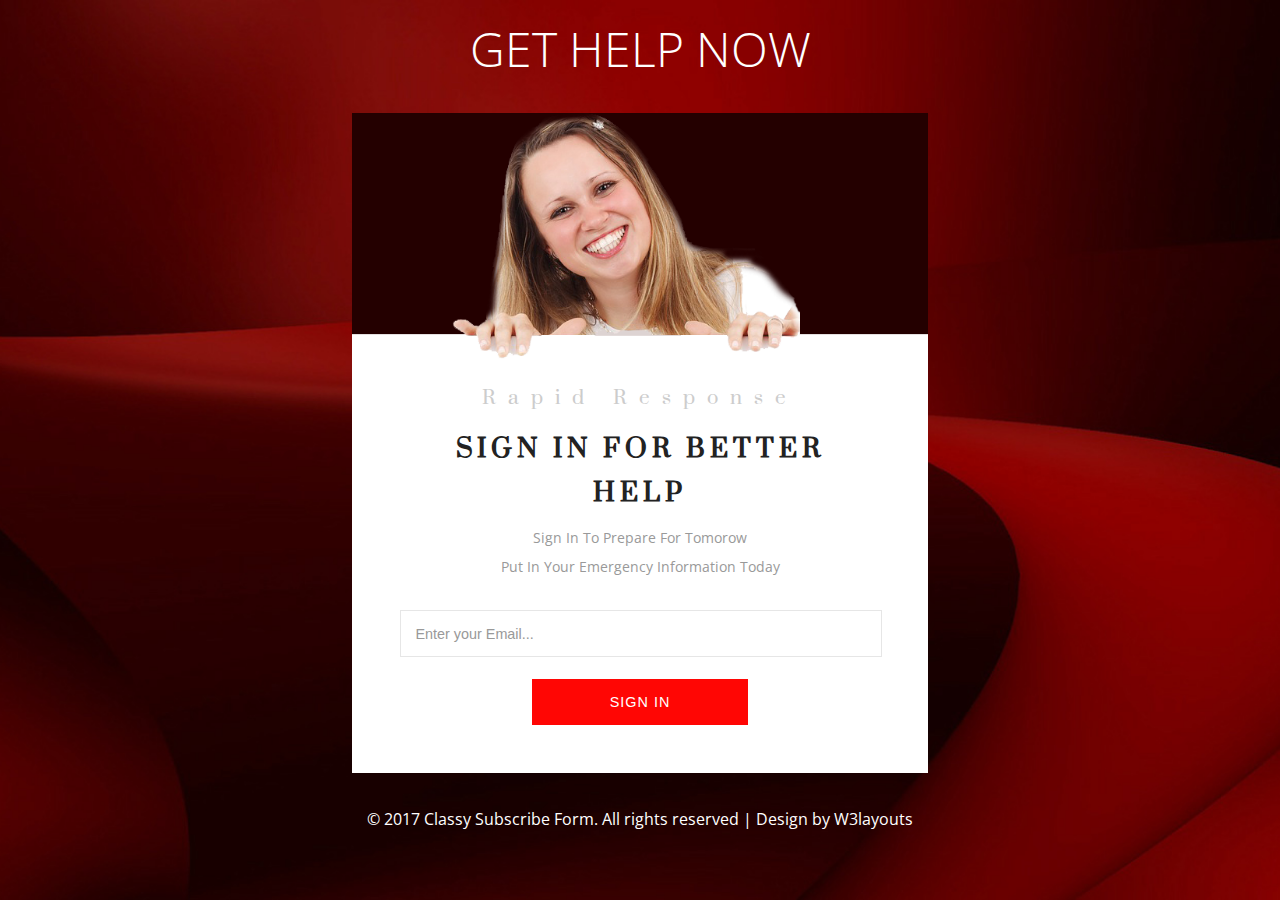
<file: websites/classy/index.html>
<!--
Author: W3layouts
Author URL: http://w3layouts.com
License: Creative Commons Attribution 3.0 Unported
License URL: http://creativecommons.org/licenses/by/3.0/
-->
<!DOCTYPE html>
<html>
<head>
<title>Rapid Response</title>
<meta name="viewport" content="width=device-width, initial-scale=1">
<meta http-equiv="Content-Type" content="text/html; charset=utf-8" />
<meta name="keywords" content="Rapid Response" />
<script type="application/x-javascript"> addEventListener("load", function() { setTimeout(hideURLbar, 0); }, false); function hideURLbar(){ window.scrollTo(0,1); } </script>
<!-- Custom Theme files -->
<link href="css/style.css" rel="stylesheet" type="text/css" media="all" /> 
<!-- //Custom Theme files --> 
<!-- web font -->
<link href='//fonts.googleapis.com/css?family=Open+Sans:400,300,600,700,800' rel='stylesheet' type='text/css'> 
<link href="//fonts.googleapis.com/css?family=Suranna" rel="stylesheet">
<!-- //web font -->
</head>
<body>
	<!-- main -->
	<div class="main-agileits">
		<h1>GET HELP NOW</h1> 
		<div class="mainw3-agileinfo form"> 
			<div class="login-w3top">  
			</div>
			<div class="agileits-subscribe">  
				<div class="subscribe-w3lsbottom"> 
					<h6>Rapid Response</h6>
					<h2>Sign in for better help</h2>
					<p>Sign in to prepare for tomorow<br>put in your emergency information today</p>
					<form action="#" method="post"> 
						<input type="email" name="email" placeholder="Enter your Email..." required="">
						<input type="submit" value="SIGN IN"> 
					</form>
				</div>	
			</div>	 
		</div>	
	</div>	
	<!-- //main -->
	<!-- copyright -->
	<div class="w3copyright-agile">
		<p>© 2017 Classy Subscribe Form. All rights reserved | Design by <a href="http://w3layouts.com/" target="_blank">W3layouts</a></p>
	</div>
	<!-- //copyright -->  
</body>
</html>
</file>
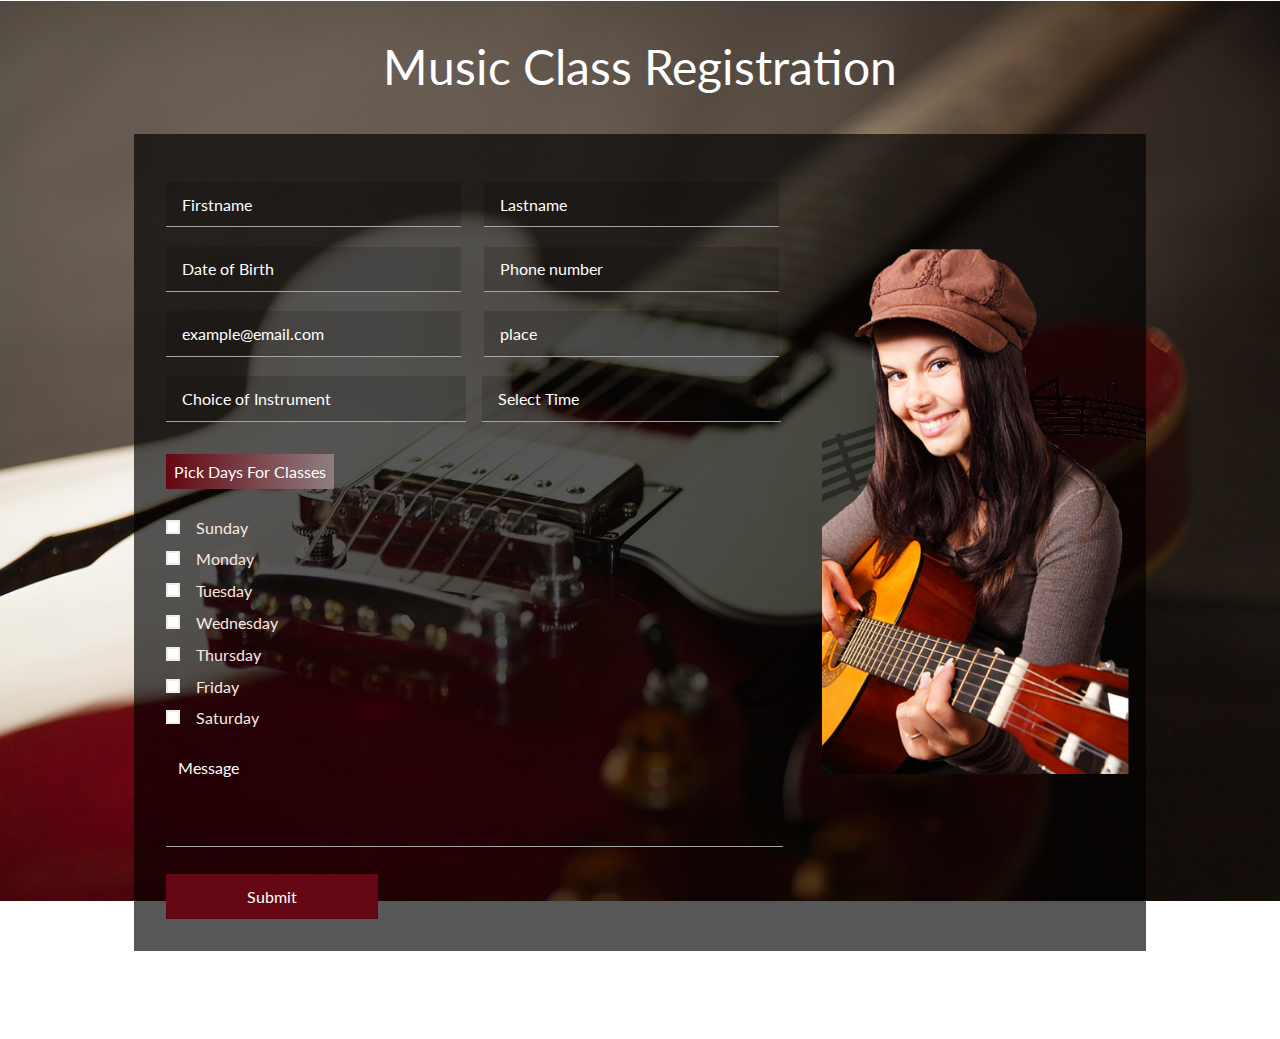
<file: websites/music/index.html>
<!--A Design by W3layouts 
Author: W3layout
Author URL: http://w3layouts.com
License: Creative Commons Attribution 3.0 Unported
License URL: http://creativecommons.org/licenses/by/3.0/
-->
<!doctype html>
<html>
<head>
<title>Music Class Registration Flat Responsive widget Template :: w3layouts</title>
<meta name="viewport" content="width=device-width, initial-scale=1">
<meta http-equiv="Content-Type" content="text/html; charset=utf-8" />
<meta name="keywords" content="Music Class Registration Responsive, Login form web template,Flat Pricing tables,Flat Drop downs  Sign up Web Templates, Flat Web Templates, Login signup Responsive web template, Smartphone Compatible web template, free webdesigns for Nokia, Samsung, LG, SonyEricsson, Motorola web design" />
<script type="application/x-javascript"> addEventListener("load", function() { setTimeout(hideURLbar, 0); }, false); function hideURLbar(){ window.scrollTo(0,1); } </script>
<!-- fonts -->
<link href="//fonts.googleapis.com/css?family=Lato:100,100i,300,300i,400,400i,700,700i,900,900i" rel="stylesheet">
<!-- /fonts -->
<!-- css -->
<link href="css/style.css" rel="stylesheet" type='text/css' media="all" />
<!-- /css -->
<!-- js --> 
	<script src="js/jquery-2.2.3.min.js"></script>
</head>
<body>
<h1 class="w3layouts">Music Class Registration </h1>
<div class="content-w3ls">
	<div class="content1-agile">
		<div class="form_w3layouts">
			<form action="#" method="post" class="agile_form">
				<div class="agileits-left">
					<input type="text" name="name" class="username" placeholder="Firstname" required="">
				</div>
				<div class="agileits-left s2-w3ls">
					<input type="text" name="name" class="username" placeholder="Lastname" required="">
				</div>	
				<div class="clear"></div>
				<div class="checkin agileits-left">
				    <input placeholder="Date of Birth" class="date" id="datepicker" type="text" value="" onfocus="this.value = '';" onblur="if (this.value == '') {this.value = '';}" required=""/>
				</div>
				<div class="agileits-left s2-w3ls">
					<input type="email" name="name" class="username" placeholder="Phone number" required="">
				</div>
				<div class="clear"></div>
				<div class="agileits-left">
					<input type="email" name="name" class="username" placeholder="example@email.com" required="">
				</div>
				<div class="agileits-left s2-w3ls">
					<input type="text" name="name" class="username" placeholder="place" required="">
				</div>	
				<div class="clear"></div>
				<div class="section_class_agileits">
					<select required>
						<option value="">Choice of Instrument</option>
						<option value="2">Guitar</option>
						<option value="3">Violin</option>
						<option value="4">Drums</option>
						<option value="5">Saxophone</option>
						<option value="5">piano</option>
					</select>
				</div>	
				<div class="section_class_agileits s2-w3ls">
					<select required="">
						<option value="">Select Time</option>
						<option value="1">10:00-11:00</option>
						<option value="2">11:00-12:00</option>
						<option value="3">14:00-15:00</option>
						<option value="4">15:00-16:00</option>
						<option value="4">16:30-17:00</option>
						<option value="4">17:30-18:30</option>
					 </select>
				</div>	 
				<div class="clear"></div>
				<div class="agileits-left check">
					<h2>pick Days for classes</h2>
					<label class="checkbox w3l"><input type="checkbox" name="checkbox" required="required"><i></i>Sunday</label>
					<label class="checkbox w3l"><input type="checkbox" name="checkbox" required="required"><i> </i>Monday</label>
					<label class="checkbox w3l"><input type="checkbox" name="checkbox" required="required"><i> </i>Tuesday</label>
					<label class="checkbox w3l"><input type="checkbox" name="checkbox" required="required"><i> </i>Wednesday</label>
					<label class="checkbox w3l"><input type="checkbox" name="checkbox" required="required"><i> </i>Thursday</label>
					<label class="checkbox w3l"><input type="checkbox" name="checkbox" required="required"><i> </i>Friday</label>
					<label class="checkbox w3l"><input type="checkbox" name="checkbox" required="required"><i> </i>Saturday</label>
				</div>
				<textarea placeholder="Message" required=""></textarea>
				<div class="clear"></div>
				<div class="submit">
					<input type="submit" value="Submit">
				</div> 
			</form>	
	</div>
	</div>
	<div class="content2-agile">
	</div>
	<div class="clear"></div>
</div>
<p class="copyright-agileits">© 2017 Music Class Registration. All Rights Reserved | Design by <a href="https://w3layouts.com/" target="_blank">w3layouts</a></p>
<!--start-date-piker-->
	<link rel="stylesheet" href="css/jquery-ui.css" />
	<script src="js/jquery-ui.js"></script>
		<script>
			$(function() {
			$( "#datepicker,#datepicker1" ).datepicker();
			});
		</script>
<!-- /End-date-piker -->
</body>
</html>
</file>
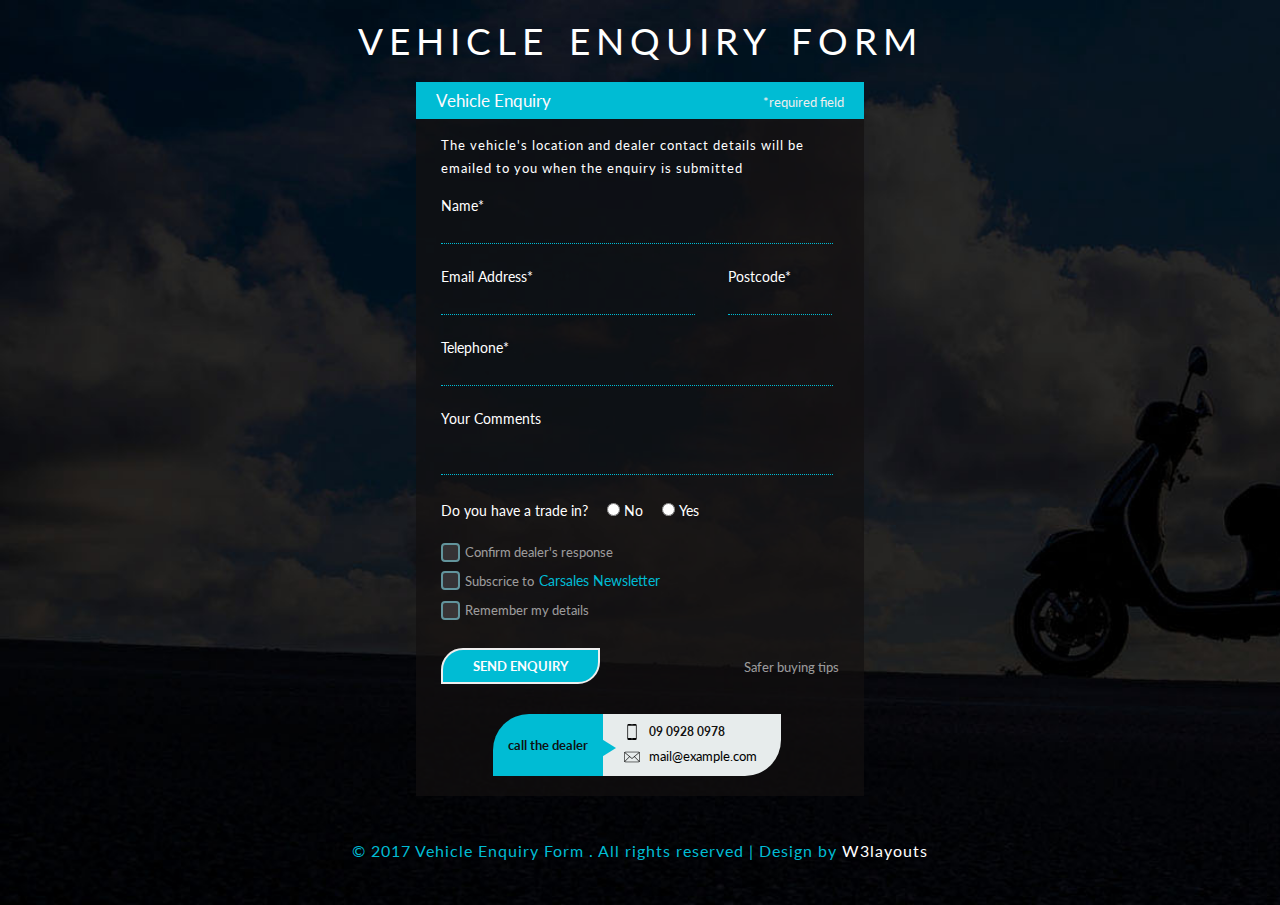
<file: websites/vehicle/index.html>
<!--
Author: W3layouts
Author URL: http://w3layouts.com
License: Creative Commons Attribution 3.0 Unported
License URL: http://creativecommons.org/licenses/by/3.0/
-->
<!DOCTYPE html>
<html lang="en">
<head>
<title>Vehicle Enquiry Form Responsive Widget Template :: w3layouts</title>
<meta name="viewport" content="width=device-width, initial-scale=1">
<meta http-equiv="Content-Type" content="text/html; charset=utf-8" />
<meta name="keywords" content="Vehicle Enquiry Form Responsive Widget,Login form widgets, Sign up Web forms , Login signup Responsive web form,Flat Pricing table,Flat Drop downs,Registration Forms,News letter Forms,Elements" />
<!-- Custom Theme files -->
<link href="css/style.css" rel="stylesheet" type="text/css" media="all" />
<!-- //Custom Theme files -->
<!-- web font -->
<link href="//fonts.googleapis.com/css?family=Lato" rel="stylesheet">
<!-- //web font -->
</head>
<!--main-content-->
<body>
	<h1>Vehicle Enquiry Form</h1>
<!--form-stars-here-->
		<div class="main-w3-agile">
			<!--form-header-->
			<div class="form-header-agileinfo">
					<h2>Vehicle Enquiry</h2>
					<p>*required field</p>
				<div class="clear"></div>
			</div>
			<div class="main-sub-w3-agile">
			<p class="header-botm-w3-agile">The vehicle's location and dealer contact details will be emailed to you when the enquiry is submitted</p>
			<!--//form-header-->
			<!--form-->
				<form action="#" method="post">
						<p>Name*</p>
							<input type="text" name="Name" placeholder=" " required="" />
							<ul>
								<li class="left">
									<p>Email Address*</p>
									<input type="email" name="Email" placeholder="" required="" />
								</li>
								<li class="right">
									<p>Postcode*</p>
									<input type="text" name="Postcode" placeholder="" required="" />
								</li>
							</ul>
						<p>Telephone*</p>
							<input type="text" name="Telephone" placeholder="" required="" />
						<p>Your Comments</p>
							<textarea name="Comments" placeholder=""></textarea>
								<div class="form-botm-w3-agile">
									<p>Do you have a trade in?</p>
									<input type="radio" name="gender" value="No"> <span>No</span>
									<input type="radio" name="gender" value="Yes"> <span>Yes</span>
								</div>
								<div class="check-box-agileinfo">
									<div class="agileits-row2">
										<input type="checkbox" id="brand" value="">
										<label for="brand"><span></span> Confirm dealer's response</label> 
									</div>
									<div class="agileits-row2">
										<input type="checkbox" id="brand1" value="">
										<label for="brand1"><span></span>Subscrice to<a href="#" class="newsletter">Carsales Newsletter</a></label> 
									</div>
									<div class="agileits-row2">
										<input type="checkbox" id="brand2" value="">
										<label for="brand2"><span></span>Remember my details</label> 
									</div>
								</div>
								<div class="submit-button">
									<input type="submit" value="Send Enquiry" />
									<h6><a href="#">Safer buying tips</a></h6>
								<div class="clear"></div>
								</div>
				</form>
			<!--//form-->
			<!--contact-->
			<div class="contact">
				<p>call the dealer</p>
				<ul>
					<li><img src="images/mobile.png" alt="image" />09 0928 0978</li>
					<li class="code"><img src="images/mail.png" alt="image" /><a href="mailto:info@example.com">mail@example.com</a></li>
				</ul>
				<div class="clear"></div>
			</div>
			<!--//contact-->
			</div>
		</div>
<!--//form-ends-here-->
<!--//main-content-->
<!-- copyright -->
	<div class="copyright w3-agile">
		<p> © 2017 Vehicle Enquiry Form . All rights reserved | Design by <a href="http://w3layouts.com/" target="_blank">W3layouts</a></p>
	</div>
	<!-- //copyright --> 
</body>
</html>
</file>
<file: websites/music/css/style.css>
/*--A Design by W3layouts 
Author: W3layout
Author URL: http://w3layouts.com
License: Creative Commons Attribution 3.0 Unported
License URL: http://creativecommons.org/licenses/by/3.0/
--*/

/*--- reset code ---*/
html,body,div,span,applet,object,iframe,h1,h2,h3,h4,h5,h6,p,blockquote,pre,a,abbr,acronym,address,big,cite,code,del,dfn,em,img,ins,kbd,q,s,samp,small,strike,strong,sub,sup,tt,var,b,u,i,dl,dt,dd,ol,nav ul,nav li,fieldset,form,label,legend,table,caption,tbody,tfoot,thead,tr,th,td,article,aside,canvas,details,embed,figure,figcaption,footer,header,hgroup,menu,nav,output,ruby,section,summary,time,mark,audio,video {
	margin:0;
	padding:0;
	border:0;
	font-size:100%;
	font:inherit;
	vertical-align:baseline;
}
article, aside, details, figcaption, figure,footer, header, hgroup, menu, nav, section {
	display: block;
}
ol,ul {
	list-style:none;
	margin:0px;
	padding:0px;
}
blockquote,q {
	quotes:none;
}
blockquote:before,blockquote:after,q:before,q:after {
	content:'';
	content:none;
}
table {
	border-collapse:collapse;
	border-spacing:0;
}

/* start editing from here */
a {
	text-decoration:none;
}
.txt-rt {
	text-align:right;
}/* text align right */
.txt-lt {
	text-align:left;
}/* text align left */
.txt-center {
	text-align:center;
/*-- W3Layouts --*/	
}/* text align center */
.float-rt {
	float:right;
}/* float right */
.float-lt {
	float:left;
}/* float left */
.clear {
	clear:both;
}/* clear float */
.pos-relative {
	position:relative;
}/* Position Relative */
.pos-absolute {
	position:absolute;
}/* Position Absolute */
.vertical-base {	
	vertical-align:baseline;
}/* vertical align baseline */
.vertical-top {	
	vertical-align:top;
}/* vertical align top */
nav.vertical ul li {	
	display:block;
}/* vertical menu */
nav.horizontal ul li {	
	display: inline-block;
}/* horizontal menu */
img {
	max-width:100%;
}

/*--- end reset code ---*/
body {
	background:url(../images/bg.jpg) no-repeat;
	background-position:center;
	background-attachment:fixed;
	background-size:100% 100%;
	-webkit-background-size:100% 100%;
	-moz-background-size:100% 100%;
	-o-background-size:100% 100%;
	-ms-background-size:100% 100%;
	font-family: 'Lato', sans-serif;
}
h1.w3layouts {
    text-align: center;
    font-size: 3em;
    color: #fff;
    margin: 0.8em 0;
    padding: 0;
    text-transform: capitalize;
}
.content-w3ls {
    width: 70%;
    margin: 0 auto;
	background-color:rgba(0, 0, 0, 0.66);
}
.content-w3ls .content1-agile{
	width:54%;
	float:left;
}
.content-w3ls .content2-agile {
	width:46%;
	float:left;
}
.info-w3l {
    padding: 30px 40px;
}
h2.wthree {
    font-size: 25px;
    font-weight: normal;
    color: #fff;
    text-align: center;
    padding-bottom: 20px;
    text-transform: uppercase;
}
.form_w3layouts span {
    width: 22%;
    float: left;
    padding: 12px 10px;
    display: inline-block;
    color: #fff;
    display: inline-block;
    font-size: 1em;
}
.agile_form input[type=text], .agile_form input[type=email] {
    padding: 0.8em 1em;
    color: #fff;
    font-size:1em;
    outline: none;
    border: none;
    background: rgba(0, 0, 0, 0.15);
    border-bottom: 1px solid rgb(165, 165, 165);
    -webkit-appearance: none;
    width: 87%;
	font-family: 'Lato', sans-serif;
}
.agile_form textarea {
    border: none;
    border-bottom: 1px solid #fff;
    outline: none;
    font-size: 1em;
    color: #FFFFFF;
    padding: 10px 12px;
    width: 95%;
    resize: none;
    height: 78px;
    -webkit-appearance: none;
    background: transparent;
	font-family: 'Lato', sans-serif;
    border-bottom: 1px solid rgb(165, 165, 165);
}
option{
	background:#000;
}
input.email{
    float: right;
}
input.username,.checkin,.checkout {	
	float: left;
}
.section_class_agileits select,.country select {
    border: none;
    outline: none;
    font-size: 1em;
    background: rgba(0, 0, 0, 0.15);
    border-bottom:1px solid rgb(165, 165, 165);
    padding: 0.8em 1em;
    color: #fff!important;
    -webkit-appearance: none;
	width:100%;
	font-family: 'Lato', sans-serif;
}  
.section_class_agileits {
    float: left;
    width: 48%;
	margin-top: 1em;
}
.section_class_agileits.s2-w3ls,.agileits-left.s2-w3ls {
    margin-left: 1em;
}
.section_class_agileits.s2-w3ls {
    margin-left: 1em;
}
.country select {
	width:100%;
	background: #c075da;
}
.agileits-left {
    margin: 1em 0 0.2em;
    width: 48.4%;
    float: left;
}
.agileits-left.check h2 {
    color: #fff;
    font-size: 1em;
    display: inline-block;
	background: #640712; /* For browsers that do not support gradients */        
    background: -webkit-linear-gradient(-90deg,rgb(142, 126, 128),#640712); /* For Safari 5.1 to 6.0 */
    background: -o-linear-gradient(-90deg,rgb(142, 126, 128),#640712); /* For Opera 11.1 to 12.0 */
    background: -moz-linear-gradient(-90deg,rgb(142, 126, 128),#640712); /* For Firefox 3.6 to 15 */
    background: linear-gradient(-90deg,rgb(142, 126, 128),#640712); /* Standard syntax (must be last) */
    padding: 0.5em;
    margin: 1em 0;
    text-transform: capitalize;
}
.form_w3layouts {
    padding:2em 3em;
}
.date {
    background:rgba(0, 0, 0, 0.15) !important;
    cursor: pointer;
}
.submit input[type=submit] {
    color: #fff;
    padding: 0.8em;
    font-size: 1em;
    cursor: pointer;
    border: none;
    background: #640712;
    outline: none;
    margin: 1.5em 0 0;
    font-weight: 400;
    text-transform: capitalize;
    width: 34%;
    border: none;
	font-family: 'Lato', sans-serif;
	  transition: all 0.5s ease-in-out;
    -webkit-transition: all 0.5s ease-in-out;
    -moz-transition: all 0.5s ease-in-out;
    -o-transition: all 0.5s ease-in-out;
}
.submit input[type=submit]:hover {
    background: #fff;
    color: #000;
}
input::-webkit-input-placeholder {
color: #fff !important;
}
 
input:-moz-placeholder { /* Firefox 18- */
color: #fff !important;  
}
 
input::-moz-placeholder {  /* Firefox 19+ */
color: #fff !important;  
}
 
input:-ms-input-placeholder {  
color: #fff !important;  
}
textarea::-webkit-input-placeholder {
color: #fff !important;
}
 
textarea::-moz-placeholder { /* Firefox 18- */
color: #fff !important;  
}
 
textarea::-moz-placeholder {  /* Firefox 19+ */
color: #fff !important;  
}
 
textarea::-ms-input-placeholder {  
color: #fff !important;  
}
.check {
    margin: 1em 0 0.5em;
}
.checkbox {
    position: relative;
	padding-left: 30px !important;
    cursor: pointer;
}
.checkbox i {
    position: absolute;
    bottom: 3px;
    left: 0;
    display: block;
    width: 10px;
    height: 10px;
    outline: none;
    border: 2px solid #EDEDED;
    background: #fff;
}
.check label {
    margin: 0.8em 0em 0.8em 0;
    font-size: 1em;
    color: #fce9e2;
    display: block;
    width: 21%;
}
.checkbox input + i:after,.radio input + i:after {
    position: absolute;
    opacity: 0;
    transition: opacity 0.1s;
    -o-transition: opacity 0.1s;
    -ms-transition: opacity 0.1s;
    -moz-transition: opacity 0.1s;
    -webkit-transition: opacity 0.1s;
}
.checkbox input:checked + i:after,.radio input:checked + i:after{
    opacity: 1;
}
.checkbox input,.radio input {
    position: absolute;
    left: -9999px;
}
.checkbox input + i:after {
    content: '';
    background: url("../images/check.png") no-repeat 1px;
    width: 15px;
    height: 12px;
    font: normal 12px/16px FontAwesome;
    text-align: center;
}
/* //form */
.content-w3ls .content2-agile {
	background:url(../images/1.png) no-repeat;
	background-position:center;
	background-size:cover;
	-webkit-background-size:cover;
	-moz-background-size:cover;
	-o-background-size:cover;
	-ms-background-size:cover;
	min-height:640px;
}
p.copyright-agileits {
    font-size: 1em;
    color: #fff;
    letter-spacing: 0.5px;
    text-align: center;
    padding: 2em;
	line-height:1.5;
}
p.copyright-agileits a {
	color:#fff;
	transition:all 0.7s ease-in-out;
	-webkit-transition:all 0.5s ease-in-out;
	-moz-transition:all 0.5s ease-in-out;
	-o-transition:all 0.5s ease-in-out;
	-ms-transition:all 0.5s ease-in-out;
}
p.copyright-agileits a:hover {
	color:#8b7679;
}

/*-- responsive design --*/
/* -- Responsive code -- */
@media screen and (max-width: 1440px){
	.content-w3ls {
		width: 79%;
	}
}
@media screen and (max-width: 1366px){
	.content-w3ls .content2-agile {
		width: 42%;
	}
	.content-w3ls .content1-agile {
		width: 57%;
	}
}
@media screen and (max-width: 1280px){
	.form_w3layouts {
		padding: 2em 2em;
	}
	.content-w3ls .content1-agile {
		width: 68%;
	}
	.content-w3ls .content2-agile {
		width: 32%;
	}
}
@media screen and (max-width: 1080px){
	.agileits-left {
		width: 100%;
	}
	.agile_form textarea {
        width: 95%;
	}
	.section_class_agileits.s2-w3ls, .agileits-left.s2-w3ls {
	   margin-left: 0;
	}
	.section_class_agileits {
		width: 44.5%;
	}
	.section_class_agileits {
		width: 100%;
	}
	.agile_form input[type=text], .agile_form input[type=email] {
		width: 92%;
	}
	.content-w3ls .content1-agile {
		width: 56%;
	}
	.content-w3ls .content2-agile {
		width: 44%;
	}
	.agile_form textarea {
		width: 94%;
	}
}
@media screen and (max-width: 1024px){
	.agile_form input[type=text], .agile_form input[type=email] {
		width: 91%;
	}
}
@media screen and (max-width: 991px){
	h1.w3layouts {
		font-size: 2.8em;
	}
}
@media screen and (max-width: 900px){
	.agile_form textarea {
		width: 93%;
	}
	.agile_form input[type=text], .agile_form input[type=email] {
		width: 90%;
	}
}
@media screen and (max-width: 800px){
	.content-w3ls {
		width: 86%;
	}
}
@media screen and (max-width: 768px){
	.content-w3ls {
		width: 89%;
	}
}
@media screen and (max-width: 667px){
	.content-w3ls .content2-agile,.content-w3ls .content1-agile {
		width: 100%;
	}
	.content-w3ls {
		width: 78%;
	}
	.agile_form input[type=text], .agile_form input[type=email] {
		width: 93%;
	}
}
@media screen and (max-width: 640px){
	.content-w3ls .content2-agile {
       min-height: 555px;
	}
	h1.w3layouts {
		font-size: 2.7em;
	}
	.agile_form input[type=text], .agile_form input[type=email] {
		width: 92%;
	}
}
@media screen and (max-width: 600px){}
@media screen and (max-width: 568px){
	.agile_form input[type=text], .agile_form input[type=email] {
		width: 91%;
	}
	h1.w3layouts {
		font-size: 2.5em;
	}
	.content-w3ls .content2-agile {
		min-height: 424px;
	}
}
@media screen and (max-width: 480px){
	h1.w3layouts {
		font-size: 2.3em;
	}
	.content-w3ls {
		width: 85%;
	}
	.agile_form input[type=text], .agile_form input[type=email] {
		width: 90%;
	}
}
@media screen and (max-width: 414px){
	h1.w3layouts {
		font-size: 2.1em;
	}
	.agile_form input[type=text], .agile_form input[type=email] {
		width: 88%;
	}
	.content-w3ls {
		width: 87%;
	}
}
@media screen and (max-width: 384px){
	.agile_form input[type=text], .agile_form input[type=email] {
		width: 87%;
	}
	h1.w3layouts {
		font-size: 2em;
	}
	.content-w3ls .content2-agile {
		min-height: 324px;
	}
}
@media screen and (max-width: 375px){
	h1.w3layouts {
		font-size: 1.9em;
	}
}
@media screen and (max-width: 320px){
	h1.w3layouts {
		font-size: 1.6em;
	}
	.content-w3ls {
		width: 95%;
	}
	.form_w3layouts {
		padding: 2em 1.5em;
	}
	p.copyright-agileits {
		font-size: 0.9em;
		padding: 2em 1em;
	}
}
/* -- //Responsive code -- */
</file>
<file: websites/classy/css/style.css>
/*--
Author: W3layouts
Author URL: http://w3layouts.com
License: Creative Commons Attribution 3.0 Unported
License URL: http://creativecommons.org/licenses/by/3.0/
--*/
/*-- reset --*/
html,body,div,span,applet,object,iframe,h1,h2,h3,h4,h5,h6,p,blockquote,pre,a,abbr,acronym,address,big,cite,code,del,dfn,em,img,ins,kbd,q,s,samp,small,strike,strong,sub,sup,tt,var,b,u,i,dl,dt,dd,ol,nav ul,nav li,fieldset,form,label,legend,table,caption,tbody,tfoot,thead,tr,th,td,article,aside,canvas,details,embed,figure,figcaption,footer,header,hgroup,menu,nav,output,ruby,section,summary,time,mark,audio,video{margin:0;padding:0;border:0;font-size:100%;font:inherit;vertical-align:baseline;}
article, aside, details, figcaption, figure,footer, header, hgroup, menu, nav, section {display: block;}
ol,ul{list-style:none;margin:0px;padding:0px;}
blockquote,q{quotes:none;}
blockquote:before,blockquote:after,q:before,q:after{content:'';content:none;}
table{border-collapse:collapse;border-spacing:0;}
/*-- start editing from here --*/
a{text-decoration:none;}
.txt-rt{text-align:right;}/* text align right */
.txt-lt{text-align:left;}/* text align left */
.txt-center{text-align:center;}/* text align center */
.float-rt{float:right;}/* float right */
.float-lt{float:left;}/* float left */
.clear{clear:both;}/* clear float */
.pos-relative{position:relative;}/* Position Relative */
.pos-absolute{position:absolute;}/* Position Absolute */
.vertical-base{	vertical-align:baseline;}/* vertical align baseline */
.vertical-top{	vertical-align:top;}/* vertical align top */
nav.vertical ul li{	display:block;}/* vertical menu */
nav.horizontal ul li{	display: inline-block;}/* horizontal menu */
img{max-width:100%;}
/*-- end reset --*/
body {
    font-family: 'Open Sans', sans-serif; 
	background: url(../images/1.jpg)repeat center 0px;
    background-attachment: fixed;
    -webkit-background-size: cover;
    -moz-background-size: cover;
    background-size: cover;
}
h1 {
    font-size: 3em;
    text-align: center;
    color: #fff;
    font-weight: 100;
}
/*-- main --*/
.main-agileits {
    padding: 1em 0 0;
}
.mainw3-agileinfo {
    width: 40%;
    margin: 2em auto; 
}
.login-w3top {
    background: url(../images/2.png)no-repeat center bottom;
    background-color:#240000;
    background-size: cover;
    min-height: 250px;
}
h2 {
    text-align: center;
    padding: 0.3em 1em;
    font-size: 2em;
    color: #222;
    font-weight: 900;
    line-height: 1.4em;
    text-transform: uppercase;
    letter-spacing: 5px;
    font-family: 'Suranna', serif;
}
.agileits-subscribe h6 {
    font-family: 'Suranna', serif;
    font-size: 1.5em;
    color: #ccc;
    letter-spacing: 12px;
	line-height: 1.5em;
}
.agileits-subscribe {
    background: #fff;
}
.subscribe-w3lsbottom {
    padding:1em 3em 3em;
	text-align:center;
}
.agileits-subscribe p {
    font-size: 0.9em;
    color: #999;
    text-align: center;
    text-transform: capitalize;
    font-weight: normal;
    line-height: 2em;
    margin-bottom: 2em;
} 
.agileits-subscribe input[type="email"] {
    width: 94%;
    padding: 1em 1em;
    font-size: 0.9em;
    color: #999;
    outline: none;
    border:1px solid #e6e6e6;
    background: none;
    -webkit-appearance: none;
    -webkit-transition: 0.5s all;
    -moz-transition: 0.5s all;
    transition: 0.5s all; 
}
.agileits-subscribe input[type="submit"] {
    color: #fff;
    font-size: 0.9em;
    outline: none;
    padding: 1em 1em;
    border: 1px solid #ff0604;
    -webkit-appearance: none;
    background: #ff0604;
    width: 45%;
    cursor: pointer;
    margin-top: 1.5em;
    text-transform: uppercase;
    letter-spacing: 1px;
    -webkit-transition: 0.5s all;
    -moz-transition: 0.5s all;
    transition: 0.5s all; 
}
.agileits-subscribe input[type="submit"]:hover { 
    background: #fff;
    color:#ff0604;
} 
::-webkit-input-placeholder {
	color:#999 !important;
}
:-moz-placeholder { /* Firefox 18- */
	color:#999 !important;
}
::-moz-placeholder {  /* Firefox 19+ */
	color:#999 !important;
}
:-ms-input-placeholder {  
	color:#999 !important;
}
/*-- //main --*/
/*-- copyright --*/
.w3copyright-agile{
    margin: 2em 0;
    text-align: center;
}
.w3copyright-agile p {
    font-size: 1em;
    color: #fff;
	line-height:1.8em;
}
.w3copyright-agile p a{
    color: #fff; 
	-webkit-transition: 0.5s all;
	-moz-transition: 0.5s all;
	-o-transition: 0.5s all;
	-ms-transition: 0.5s all;
	transition: 0.5s all;
}
.w3copyright-agile p a:hover{
    color: #0739a3;	
}
/*-- //copyright --*/ 
/*-- responsive-design --*/ 
@media(max-width:1280px){
.mainw3-agileinfo {
    width: 45%; 
}
}
@media(max-width:1080px){
.mainw3-agileinfo {
    width: 55%;
}
h2 { 
    letter-spacing: 3px; 
}
} 
@media(max-width:800px){
h1 {
    font-size: 2.5em; 
}
.mainw3-agileinfo {
    width: 70%;
}
.login-w3top { 
    min-height:200px;
}
h2 {
    letter-spacing: 2px;
    font-size: 1.8em;
}
.agileits-subscribe h6 { 
    font-size: 1.2em; 
    letter-spacing: 9px; 
}
}
@media(max-width:736px){
h1 {
    font-size: 2.2em;
}
.agileits-subscribe p { 
    margin-bottom: 1.5em;
}
}
@media(max-width:667px){
.login-w3top {
    min-height: 160px;
}
.agileits-subscribe input[type="email"] {
    width: 91%; 
}
h2 {
    letter-spacing: 1px; 
    padding: 0.3em 0.5em;
}
.agileits-subscribe p {
    font-size: 0.8em;
}
.subscribe-w3lsbottom {
    padding: 1em 2.5em 2.5em; 
}
}
@media(max-width:600px){
.subscribe-w3lsbottom {
    padding: 1em 2em 2em;
}
}
@media(max-width:568px){
h1 {
    font-size: 1.8em;
}
.w3copyright-agile p { 
    padding: 0 1em;
}
h2 { 
    font-size: 1.6em;
}
}
@media(max-width:480px){
.login-w3top {
    min-height: 140px;
}
.agileits-subscribe h6 {
    font-size: 1.1em;
    letter-spacing: 8px;
}
.subscribe-w3lsbottom {
    padding: 1em 1em 1.5em;
}
h2 {
    font-size: 1.4em;
}
.agileits-subscribe p {
    margin-bottom: 1em;
}
.agileits-subscribe input[type="email"] { 
    padding: 0.8em 1em;
    font-size: 0.8em;
}
.agileits-subscribe input[type="submit"] { 
    font-size: 0.8em; 
    padding: 0.8em 1em; 
}
.w3copyright-agile p {
    font-size: 0.9em; 
}
}
@media(max-width:414px){
.mainw3-agileinfo {
    width: 85%;
} 
} 
@media(max-width:320px){
h1 {
    font-size: 1.6em;
}
.mainw3-agileinfo {
    width: 90%;
    margin: 1em auto;
}
.login-w3top {
    min-height: 100px;
}
.agileits-subscribe h6 {
    font-size: 1em; 
}
h2 {
    font-size: 1.2em;
}
.agileits-subscribe input[type="email"] {
    width: 88%;
}
.agileits-subscribe input[type="submit"] {
    font-size: 0.75em;
    padding: 0.8em 0.5em;
    width: 50%;
}
}
/*-- //responsive-design --*/
</file>
<file: websites/vehicle/css/style.css>
/*--
Author: W3layouts
Author URL: http://w3layouts.com
License: Creative Commons Attribution 3.0 Unported
License URL: http://creativecommons.org/licenses/by/3.0/
--*/
/*-- reset --*/
html,body,div,span,applet,object,iframe,h1,h2,h3,h4,h5,h6,p,blockquote,pre,a,abbr,acronym,address,big,cite,code,del,dfn,em,img,ins,kbd,q,s,samp,small,strike,strong,sub,sup,tt,var,b,u,i,dl,dt,dd,ol,nav ul,nav li,fieldset,form,label,legend,table,caption,tbody,tfoot,thead,tr,th,td,article,aside,canvas,details,embed,figure,figcaption,footer,header,hgroup,menu,nav,output,ruby,section,summary,time,mark,audio,video{margin:0;padding:0;border:0;font-size:100%;font:inherit;vertical-align:baseline;}
article, aside, details, figcaption, figure,footer, header, hgroup, menu, nav, section {display: block;}
ol,ul{list-style:none;margin:0px;padding:0px;}
blockquote,q{quotes:none;}
blockquote:before,blockquote:after,q:before,q:after{content:'';content:none;}
table{border-collapse:collapse;border-spacing:0;}
/*-- start editing from here --*/
a{text-decoration:none;}
.txt-rt{text-align:right;}/* text align right */
.txt-lt{text-align:left;}/* text align left */
.txt-center{text-align:center;}/* text align center */
.float-rt{float:right;}/* float right */
.float-lt{float:left;}/* float left */
.clear{clear:both;}/* clear float */
.pos-relative{position:relative;}/* Position Relative */
.pos-absolute{position:absolute;}/* Position Absolute */
.vertical-base{	vertical-align:baseline;}/* vertical align baseline */
.vertical-top{	vertical-align:top;}/* vertical align top */
nav.vertical ul li{	display:block;}/* vertical menu */
nav.horizontal ul li{	display: inline-block;}/* horizontal menu */
img{max-width:100%;}
/*-- end reset --*/
/*--main-content-starts-here--*/
body {
	font-family: 'Lato', sans-serif;
    width: 100%;
	background:url('../images/black.jpg')no-repeat 0px 0px;
	background-size:cover;
	color: #ffffff;
	min-height: 756px;
}
.clear{
	clear:both;
}
h1 {
    font-size: 40px;
    word-spacing: 5px;
    letter-spacing: 7px;
    color: #ffffff;
    text-align: center;
    text-transform: uppercase;
    margin: 50px 0px 40px;
}
.main-w3-agile {
    margin: 0 auto;
    width: 32%;
    background:rgba(19, 17, 17, 0.67);
  /*-webkit-box-shadow: -6px 8px 5px 0px rgba(182,65,132,0.45);
    -moz-box-shadow: -6px 8px 5px 0px rgba(182,65,132,0.45);
   box-shadow: -6px 8px 5px 0px rgba(182,65,132,0.45);*/
}
.form-header-agileinfo{
	background:#00BCD4;
	padding:10px 20px;
}
.form-header-agileinfo h2 {
    float: left;
    font-size: 18px;
    color: #fdf9fd;
}
.form-header-agileinfo p {
    float: right;
    font-size: 13px;
    color: #eee;
    margin-top: 4px;
}
.header-botm-w3-agile{
	    font-size: 13px;
    margin-bottom: 18px;
    letter-spacing: 1px;
    line-height: 23px;
}
.main-sub-w3-agile {
    padding: 20px 35px 20px;
}
form p{
	font-size:13.6px;
}
input[type="text"], input[type="email"] {
	font-size: 15px;
    width: 95%;
    padding: 10px 10px 4px;
	outline:none;
	color: rgba(238, 238, 238, 0.64);
	margin-bottom:25px;
	border: none;
    background: transparent;
    border-bottom: 1.9px dotted #00BCD4;
	font-family: 'Lato', sans-serif;
}
form ul {
    margin-right: 16px;
}
.left {
    float: left;
    width: 66%;
}
.right{
	float:right;
	width:25%;
}
textarea{
	    font-size: 15px;
	width: 95%;
    padding: 10px 10px;
	outline:none;
	resize: none;
	color: rgba(238, 238, 238, 0.64);
	border: none;
    background: transparent;
    border-bottom: 1.9px dotted #00BCD4;
	font-family: 'Lato', sans-serif;
}
.form-botm-w3-agile p,input[type="radio"]{
	display:inline;
	margin:10px 0px;
}
.form-botm-w3-agile p {
    /*font-weight: bold;*/
}
.form-botm-w3-agile span {
    font-size: 14px;
}
.form-botm-w3-agile p,span{
	margin-right:15px;
}
.form-botm-w3-agile {
    margin: 15px 0;
}
/*-checkboxes---*/
/*-- checkbox --*/
.agileits-row2 {
	margin-bottom: 10px;
}
.check-box-agileinfo input[type="checkbox"] {
    display: none;
}
.check-box-agileinfo input[type="checkbox"]+label {
       position: relative;
    padding-left: 1.8em;
    border: none;
    outline: none;
	font-size: 13.4px;
    color:rgba(238, 238, 238, 0.64);
    cursor: pointer;
    display: -webkit-inline-box;
}
.check-box-agileinfo input[type="checkbox"]+label span:first-child {
    width: 15px;
    height: 15px;
    border: 2px solid #62949c;
    position: absolute;
    left: 0;
    top: -1px;
    background: rgba(243, 238, 241, 0.15);
    -webkit-border-radius: 4px;
    -moz-border-radius: 4px;
    -o-border-radius: 4px;
    -ms-border-radius: 4px;
    border-radius: 4px;
}
.check-box-agileinfo input[type="checkbox"]:checked+label span:first-child:before {
        content: "";
    background: url(../images/tick.png)no-repeat;
    position: absolute;
    left: 2.5px;
    top: 3px;
    font-size: 10px;
    width: 16px;
    height: 16px;
}
.newsletter{
    font-size: 14px;
}
.newsletter {
    font-size: 14px;
    color: #00BCD4;
    margin-left: 5px;
}
/*-checkboxes---*/
.submit-button {
    margin: 30px 0;
}
input[type="submit"] {
	float:left;
    text-transform: uppercase;
    font-size: 15px;
    font-weight: bold;
    padding: 8px 30px;
    border-radius: 22px 0px;
    border:2px solid #eee;
    background: #00BCD4;
    color: #fffcff;
	outline:none;
	cursor:pointer;
	transition: 0.5s all;
    -webkit-transition: 0.5s all;
    -moz-transition: 0.5s all;
    -o-transition: 0.5s all;
    -ms-transition: 0.5s all;
	font-family: 'Lato', sans-serif;
}
input[type="submit"]:hover{
	background:transparent;
	border-color:#00BCD4;
	color:#00BCD4;
	transition: 0.5s all;
    -webkit-transition: 0.5s all;
    -moz-transition: 0.5s all;
    -o-transition: 0.5s all;
    -ms-transition: 0.5s all;
}
.submit-button h6 {
	float:right;
}
.submit-button h6 a {
	display:inline-block;
    margin-top: 11px;
    font-size: 13px;
    color:rgba(238, 238, 238, 0.64);
	transition: 0.5s all;
    -webkit-transition: 0.5s all;
    -moz-transition: 0.5s all;
    -o-transition: 0.5s all;
    -ms-transition: 0.5s all;
}
.submit-button h6 a:hover{
	color:#00BCD4;
	transition: 0.5s all;
    -webkit-transition: 0.5s all;
    -moz-transition: 0.5s all;
    -o-transition: 0.5s all;
    -ms-transition: 0.5s all;
}
/*--contact--*/
.contact {
    margin: 0 auto;
    margin-top: 15px;
    position: relative;
    width: 72%;
}
.contact p {
    float: left;
    font-size: 13px;
    font-weight: bold;
    padding: 23px 15px;
    position: relative;
    background:#00BCD4;
	border-top-left-radius: 36px;
	color:rgba(14, 13, 13, 0.97);
}
.contact p:after {
    width: 0;
    height: 0;
    position: absolute;
    content: '';
    top: 24px;
    right: -13px;
    border-style: solid;
    border-width: 10px 0 10px 16px;
    border-color: transparent transparent transparent #00BCD4;
}
 .contact ul {
    float: left;
    background: rgb(231, 236, 236);
    border-bottom-right-radius: 36px;
    padding: 8px 36px 6.4px 21px;
}
.contact ul li {
    font-size: 12px;
    font-weight: bold;
}
.contact ul li:first-child{
	margin-bottom:15px;
	color:rgba(14, 13, 13, 0.97);
}
.contact li a {
    text-decoration: none;
    font-size: 13px;
    color: #000;
	font-weight: normal;
	 transition: 0.3s all;
    -webkit-transition: 0.3s all;
    -moz-transition: 0.3s all;
    -o-transition: 0.3s all;
    -ms-transition: 0.3s all;
}
.contact li a:hover {
    color: #00bcd4;
    font-weight: normal;
	 transition: 0.3s all;
    -webkit-transition: 0.3s all;
    -moz-transition: 0.3s all;
    -o-transition: 0.3s all;
    -ms-transition: 0.3s all;
}
.contact img {
    margin-right: 9px;
    vertical-align: text-top;
}
.code{
	 color: rgb(19, 111, 129);
}
/*--//contact--*/
/*--main-content-ends-here--*/
/*--copy-right-starts-here--*/
.copyright {
        font-size: 15px;
    letter-spacing: 1px;
    text-align: center;
    margin: 45px 0px;
    color: #00BCD4;
    text-transform: none;
}
.copyright a {
    color: #ffffff;
    transition: 0.3s all;
    -webkit-transition: 0.3s all;
    -moz-transition: 0.3s all;
    -o-transition: 0.3s all;
    -ms-transition: 0.3s all;
}
.copyright a:hover{
    color: #00BCD4;
	transition: 0.3s all;
    -webkit-transition: 0.3s all;
    -moz-transition: 0.3s all;
    -o-transition: 0.3s all;
    -ms-transition: 0.3s all;
}
/*--copy-right-ends-here--*/
/*--responsive-design-starts-here--*/
@media(max-width:1440px){
	.main-w3-agile {
		width: 33%;
	}
	input[type="submit"] {
		font-size: 14px;
	}
	body {
		min-height: 728px;
	}
	.copyright {
		font-size: 16px;
	}
	.contact {
		width: 76%;
	}
}
@media(max-width:1366px){
	.contact ul {
		padding: 8px 24px 11.4px 21px;
	}
	.contact ul li:first-child {
		margin-bottom: 8px;
		margin-top: 2px;
	}
	h1 {
		margin: 18px 0px 18px;
	}
	body {
		min-height: 720px;
	}
	.header-botm-w3-agile {
		line-height: 23px;
	}
	.main-w3-agile {
		width: 35%;
	}

}
@media(max-width:1280px){
	h1 {
		font-size: 37px;
		letter-spacing: 6px;
		margin: 18px 0px 19px;
	}
	h2 {
		font-size: 17px!important;
	}
	.form-header-agileinfo {
		padding: 8px 20px;
	}
	.main-sub-w3-agile {
		padding: 15px 25px 20px;
	}
	input[type="text"], input[type="email"] {
		padding: 7px 7px 4px;
	}
	textarea {
		padding: 7px 7px 4px;
	}
	.contact {
		width: 74%;
	}
	input[type="submit"] {
		font-size: 13px;
	}
	.main-w3-agile {
		width: 35%;
	}
	body {
		min-height: 690px;
	}
}
@media(max-width:1080px){
	.main-w3-agile {
		width: 42%;
	}
	form p {
		font-size: 13.3px;
	}
	h1 {
		font-size: 35px;
		letter-spacing: 5px;
		margin: 16px 0px 17px;
	}
	input[type="submit"] {
		padding: 7px 30px;
	}
	.check-box-agileinfo input[type="checkbox"]+label span:first-child {
		width: 14px;
		height: 14px;
	}
	body {
		min-height: 683px;
	}
}
@media(max-width:1050px){
	
}
@media(max-width:1024px){
	.main-w3-agile {
		width: 44%;
	}
}
@media(max-width:991px){
	.main-w3-agile {
		width: 46%;
	}
	h2 {
		font-size: 16.4px!important;
	}
	body {
		min-height: 681px;
	}
}
@media(max-width:800px){
	.main-w3-agile {
		width: 57%;
	}
}
@media(max-width:768px){
	h1 {
		font-size: 32px;
		letter-spacing: 4px;
	}
	.header-botm-w3-agile {
		margin-bottom: 15px;
	}
	.contact {
		width: 76%;
	}
	input[type="text"], input[type="email"] {
		font-size: 14px;
	}
	textarea {
		font-size: 14px;
	}
	.submit-button {
		margin: 27px 0;
	}
	.main-w3-agile {
		width: 58%;
	}
	.copyright {
		font-size: 15px;
	}
}
@media(max-width:736px){
	.main-w3-agile {
		width: 60%;
	}
	body {
		min-height: 675px;
	}
	input[type="text"], input[type="email"] {
		margin-bottom: 20px;
	}
}
@media(max-width:667px){
	.main-w3-agile {
		width: 67%;
	}
	h1 {
		font-size: 31px;
		word-spacing: 13px;
		letter-spacing: 3px;
	}
	.copyright {
		font-size: 15px;
	}
}
@media(max-width:640px){
	.main-w3-agile {
		width: 65%;
	}
	.contact {
		width: 82%;
	}
}
@media(max-width:600px){
	.main-w3-agile {
		width: 72%;
	}
	h1 {
		margin: 18px 0px 20px;
	}
	.copyright {
		margin:21px 30px;
		line-height: 39px;
	}
}
@media(max-width:568px){
	.main-w3-agile {
		width: 74%;
	}
}
@media(max-width:480px){
	h1 {
		margin: 23px 0px 20px;
		font-size: 28px;
		word-spacing: 10px;
	}
	h2 {
		font-size: 15.4px!important;
	}
	.main-w3-agile {
		width: 84%;
	}
	.contact {
		width: 86%;
	}
	.copyright {
		line-height: 33px;
		padding: 0px 32px;
	}
}
@media(max-width:414px){
	h1 {
		font-size: 26px;
		word-spacing: 6px;
		letter-spacing: 2px;
	}
	.main-w3-agile {
		width: 90%;
	}
	.contact {
		width:91%;
	}
	.main-sub-w3-agile {
		padding: 15px 20px 15px;
	}
	.form-header-agileinfo p {
		margin-top: 1px;
	}
	.copyright {
		margin: 21px 21px;
		padding: 0;
		    font-size: 14px;
	}
}
@media(max-width:384px){
	h1 {
		font-size: 25px;
		word-spacing: 4px;
		letter-spacing: 1px;
	}
	.left {
		float: none;
		width: 106%;
	}
	.right {
		float: none;
		width: 106%;
	}
	.contact {
		width: 96%;
	}
	.contact ul li {
		font-size: 11px;
	}
	.contact p {
		padding: 23.3px 15px;
	}
	.copyright {
		font-size: 14px;
		margin: 12px 0px;
	}
	.main-w3-agile {
		width: 93%;
	}
	.form-header-agileinfo {
		padding: 7px 16px;
	}
	input[type="submit"] {
		padding: 6px 27px;
		font-size: 12px;
	}
	
}
@media(max-width:375px){
	.main-sub-w3-agile {
		padding: 12px 15px 12px;
	}
	.copyright {
		font-size: 13px;
		margin: 12px 17px;
	}
}
@media(max-width:320px){
	h1 {
		font-size: 23px;
		word-spacing: 5px;
		letter-spacing: 0px;
	}
	.form-header-agileinfo {
		padding: 5px 16px;
	}
	.form-header-agileinfo p {
		font-size: 12px;
	}
	.contact {
		width: 100%;
	}
	.contact ul {
		padding: 9px 20px 9.4px 14px;
	}
	.contact p {
		padding: 20.3px 7px;
		margin-left: 0.6px;
	}
	.contact img {
		width: 13px;
		height: 13px;
		margin-right: 8px;
	}
	.form-botm-w3-agile p {
		display: block;
		margin-bottom:2px;
	}
	.main-w3-agile {
		width: 95%;
	}
}
/*--responsive-design-ends-here--*/
</file>
